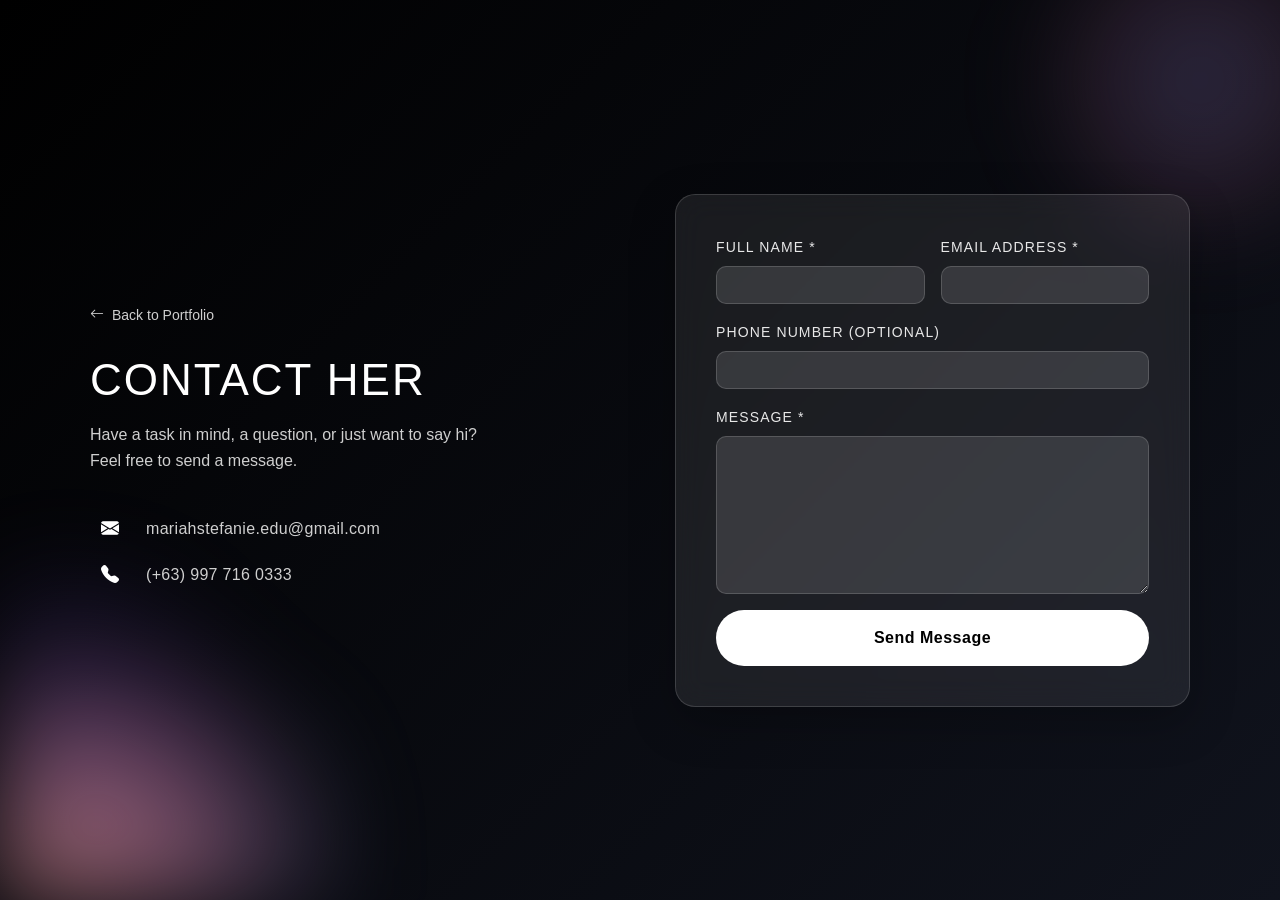
<file: contact.html>
<!DOCTYPE html>
<html lang="en">
  <head>
    <meta charset="UTF-8" />
    <meta name="viewport" content="width=device-width, initial-scale=1.0" />
    <title>Contact M.S.Suyo</title>
    <link rel="stylesheet" href="https://cdn.jsdelivr.net/npm/bootstrap@5.3.3/dist/css/bootstrap.min.css" />
    <link rel="stylesheet" href="https://cdn.jsdelivr.net/npm/bootstrap-icons@1.10.0/font/bootstrap-icons.css" />
    <link rel="stylesheet" href="css/contact.css" />
  </head>
  <body>
    <div class="contact-page">
      <div class="contact-grid">

        <div class="contact-intro">
          <a href="index.html" class="back-link">
            <i class="bi bi-arrow-left" aria-hidden="true"></i> Back to Portfolio
          </a>

          <h1>CONTACT HER</h1>
          <p class="intro-text">
            Have a task in mind, a question, or just want to say hi?
            Feel free to send a message.
          </p>

          <div class="contact-info-list">
            <button type="button" class="contact-info-item" data-copy="mariahstefanie.edu@gmail.com" aria-label="Copy email address">
              <span class="contact-info-icon"><i class="bi bi-envelope-fill" aria-hidden="true"></i></span>
              <span class="contact-info-text">mariahstefanie.edu@gmail.com</span>
              <i class="bi bi-clipboard contact-info-action-icon" aria-hidden="true"></i>
            </button>

            <button type="button" class="contact-info-item" data-copy="+63 997 716 0333" aria-label="Copy phone number">
              <span class="contact-info-icon"><i class="bi bi-telephone-fill" aria-hidden="true"></i></span>
              <span class="contact-info-text">(+63) 997 716 0333</span>
              <i class="bi bi-clipboard contact-info-action-icon" aria-hidden="true"></i>
            </button>
          </div>
        </div>

        <div class="contact-form-panel">
          <form id="contactForm" class="row g-3">
            <div class="col-md-6">
              <label for="fullName" class="form-label">Full Name *</label>
              <input id="fullName" name="fullName" type="text" class="form-control" required />
            </div>

            <div class="col-md-6">
              <label for="email" class="form-label">Email Address *</label>
              <input id="email" name="email" type="email" class="form-control" required />
            </div>

            <div class="col-12">
              <label for="phone" class="form-label">Phone Number (Optional)</label>
              <input id="phone" name="phone" type="tel" class="form-control" />
            </div>

            <div class="col-12">
              <label for="message" class="form-label">Message *</label>
              <textarea id="message" name="message" class="form-control" rows="6" required></textarea>
            </div>

            <div class="col-12">
              <button type="submit" class="btn submit-btn w-100">Send Message</button>
            </div>
          </form>
        </div>

      </div>
    </div>

    <div class="page-decor-secondary" aria-hidden="true"></div>

    <div class="page-decor" aria-hidden="true"></div>

    <script src="js/contact.js"></script>
  </body>
</html>
</file>
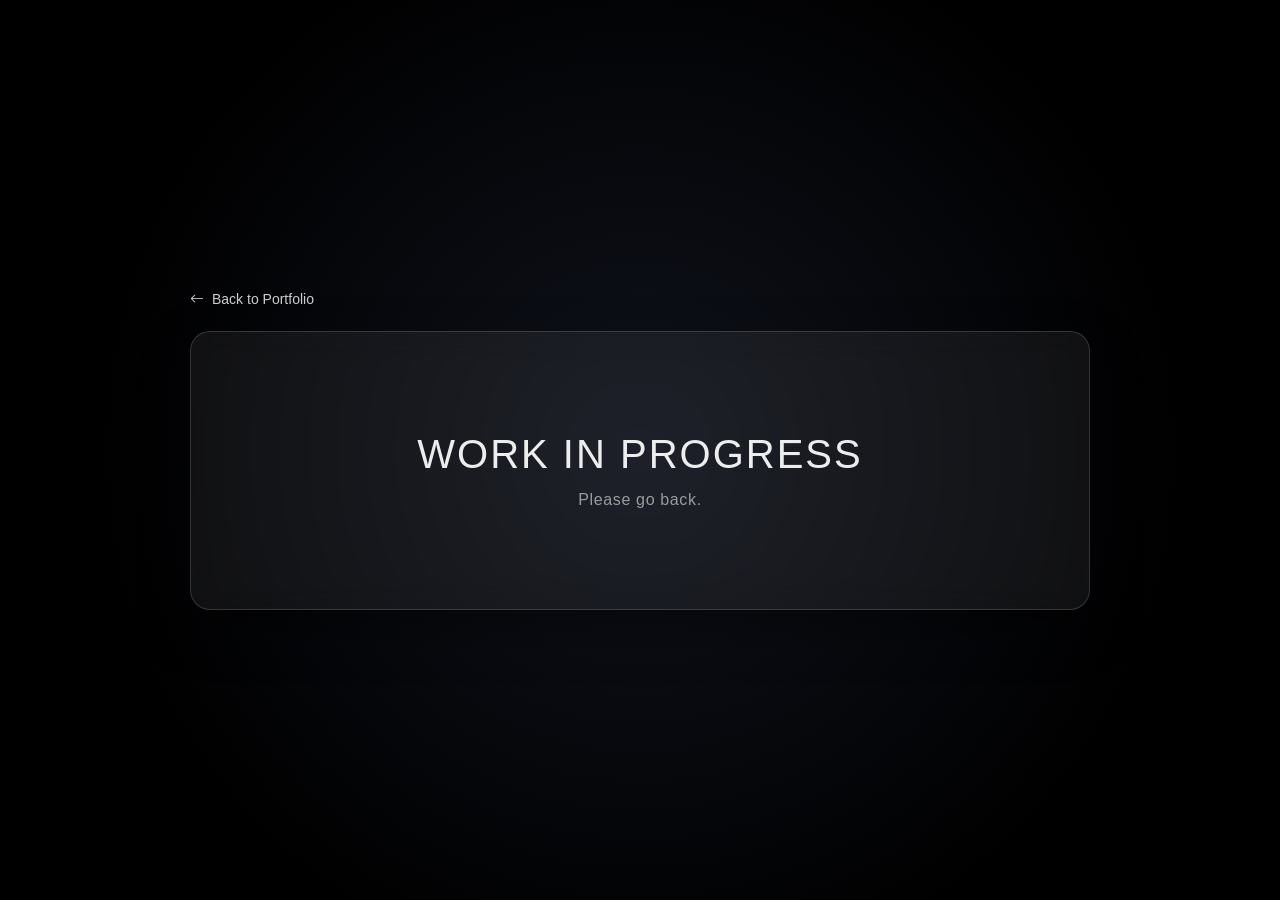
<file: projects/project-cafe.html>
<!DOCTYPE html>
<html lang="en">
<head>
  <meta charset="UTF-8" />
  <meta name="viewport" content="width=device-width, initial-scale=1.0" />
  <title>Work in Progress</title>
  <link rel="stylesheet" href="https://cdn.jsdelivr.net/npm/bootstrap-icons@1.10.0/font/bootstrap-icons.css" />
  <link rel="stylesheet" href="../css/project-detail.css" />
</head>
<body>
  <div class="stars"></div>

  <main class="detail-container">
    <a href="../index.html#projects" class="back-link">
      <i class="bi bi-arrow-left"></i> Back to Portfolio
    </a>

    <div class="wip-card">
      <h1 class="wip-title">Work in Progress</h1>
      <p class="wip-subtitle">Please go back.</p>
    </div>
  </main>
</body>
</html>
</file>
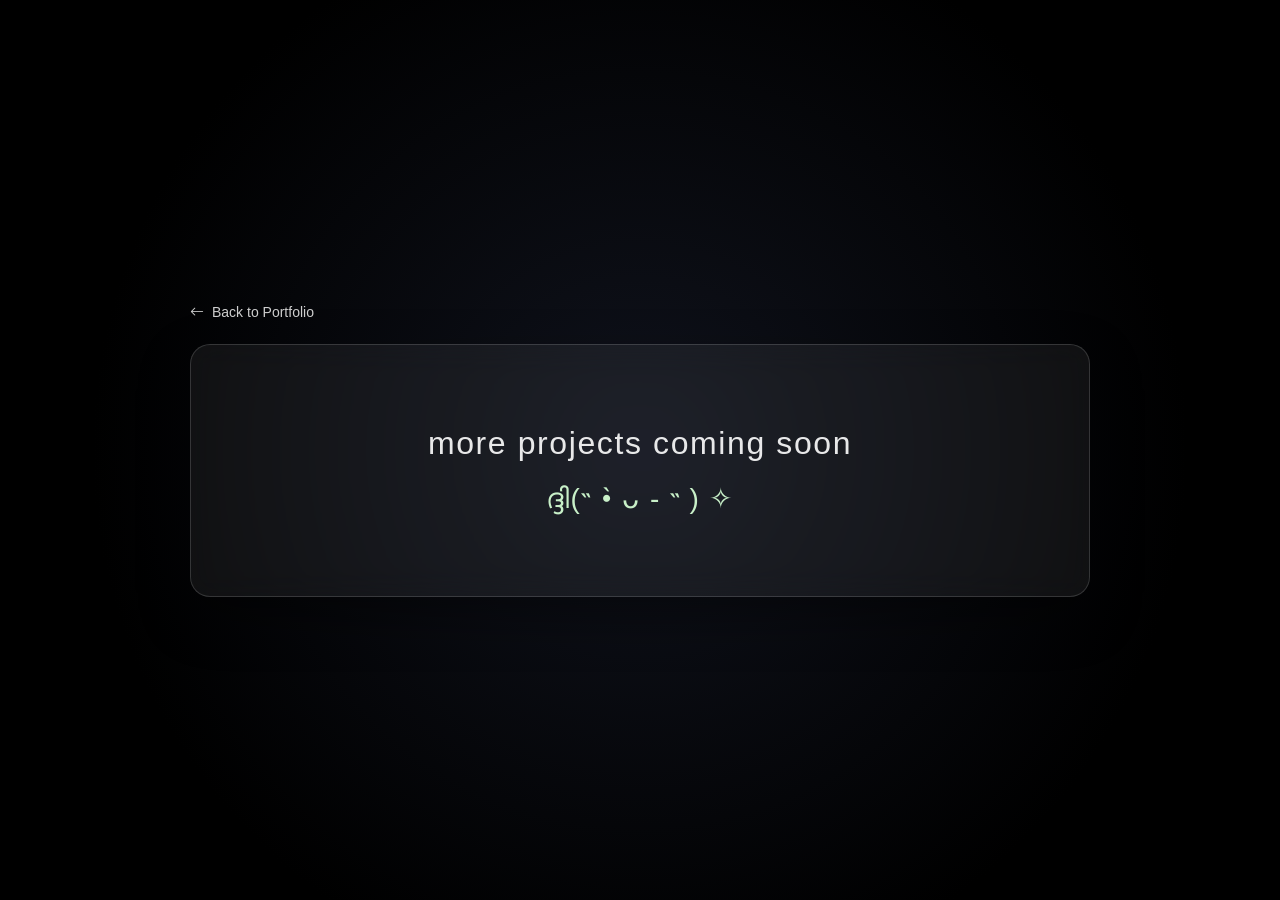
<file: projects/project-more.html>
<!DOCTYPE html>
<html lang="en">
<head>
  <meta charset="UTF-8" />
  <meta name="viewport" content="width=device-width, initial-scale=1.0" />
  <title>More Projects</title>
  <link rel="stylesheet" href="https://cdn.jsdelivr.net/npm/bootstrap-icons@1.10.0/font/bootstrap-icons.css" />
  <link rel="stylesheet" href="../css/project-detail.css" />
</head>
<body>
  <div class="stars"></div>

  <main class="detail-container">
    <a href="../index.html#projects" class="back-link">
      <i class="bi bi-arrow-left"></i> Back to Portfolio
    </a>

    <div class="more-projects-card">
      <h1 class="more-title">more projects coming soon</h1>
      <div class="kaomoji">ദ്ദി(˵ •̀ ᴗ - ˵ ) ✧</div>
    </div>
  </main>
</body>
</html>
</file>
<file: css/contact.css>
* {
  margin: 0;
  padding: 0;
  box-sizing: border-box;
  font-family: Arial, sans-serif;
}

body {
  min-height: 100vh;
  background: linear-gradient(135deg, #000, #10131d);
  color: #fff;
  padding: 60px 20px;
}

.contact-page {
  width: 100%;
  max-width: 1100px;
  margin: 0 auto;
  min-height: calc(100vh - 120px);
  display: flex;
  align-items: center;
  position: relative;
  z-index: 1;
}

.page-decor {
  position: fixed;
  bottom: 0;
  left: 0;
  width: 340px;
  height: 340px;
  pointer-events: none;
  z-index: 0;
}

.page-decor::before {
  content: '';
  position: absolute;
  inset: 0;
  background:
    radial-gradient(circle at 10% 100%, rgba(255, 176, 138, 0.45), transparent 55%),
    radial-gradient(circle at 40% 90%, rgba(255, 110, 170, 0.3), transparent 60%),
    radial-gradient(circle at 15% 60%, rgba(150, 100, 255, 0.28), transparent 65%),
    radial-gradient(circle at 60% 100%, rgba(120, 170, 255, 0.2), transparent 60%);
  filter: blur(45px);
}

.page-decor-secondary {
  position: fixed;
  top: -80px;
  right: -80px;
  width: 320px;
  height: 320px;
  pointer-events: none;
  z-index: 0;
  background: radial-gradient(circle, rgba(120, 150, 255, 0.22), rgba(255, 130, 190, 0.14) 45%, transparent 72%);
  filter: blur(50px);
}

.contact-grid {
  width: 100%;
  display: grid;
  grid-template-columns: 1fr 1fr;
  gap: 70px;
  align-items: center;
}

/* ---------- Left column: intro + contact info ---------- */

.contact-intro {
  position: relative;
  display: flex;
  flex-direction: column;
}

.back-link {
  display: inline-flex;
  align-items: center;
  gap: 8px;
  width: fit-content;
  color: #cfcfcf;
  text-decoration: none;
  font-size: 14px;
  margin-bottom: 28px;
  transition: color 0.2s ease, transform 0.2s ease;
}

.back-link:hover {
  color: #fff;
  transform: translateX(-4px);
}

.contact-intro h1 {
  font-weight: 300;
  font-size: 44px;
  letter-spacing: 2px;
  margin-bottom: 16px;
}

.intro-text {
  color: #cfcfcf;
  line-height: 1.6;
  max-width: 420px;
  margin-bottom: 36px;
}

.contact-info-list {
  display: flex;
  flex-direction: column;
  gap: 6px;
}

.contact-info-item {
  display: inline-flex;
  align-items: center;
  gap: 16px;
  width: fit-content;
  max-width: 100%;
  background: none;
  border: none;
  padding: 0;
  color: #cfcfcf;
  font-size: 16px;
  letter-spacing: 0.02em;
  text-decoration: none;
  cursor: pointer;
  transition: color 0.25s ease;
}

.contact-info-icon {
  display: flex;
  align-items: center;
  justify-content: center;
  flex-shrink: 0;
  width: 40px;
  height: 40px;
  color: #fff;
  font-size: 18px;
  transition: transform 0.25s ease;
}

.contact-info-text {
  display: inline-block;
  transition: color 0.25s ease, transform 0.25s ease;
}

.contact-info-action-icon {
  font-size: 14px;
  color: #9c9c9c;
  opacity: 0;
  transform: translateX(-6px);
  transition: opacity 0.25s ease, transform 0.25s ease, color 0.25s ease;
}

.contact-info-item:hover .contact-info-text,
.contact-info-item:focus-visible .contact-info-text {
  color: #fff;
  transform: translateY(-2px);
}

.contact-info-item:hover .contact-info-icon,
.contact-info-item:focus-visible .contact-info-icon {
  transform: translateY(-2px);
}

.contact-info-item:hover .contact-info-action-icon,
.contact-info-item:focus-visible .contact-info-action-icon {
  opacity: 1;
  transform: translateX(0);
}

.contact-info-item.copied .contact-info-text {
  color: #c8f0c8;
}

.contact-info-item.copied .contact-info-action-icon {
  color: #c8f0c8;
  opacity: 1;
  transform: translateX(0);
}

/* ---------- Right column: form panel ---------- */

.contact-form-panel {
  background: rgba(255, 255, 255, 0.08);
  backdrop-filter: blur(15px);
  border: 1px solid rgba(255, 255, 255, 0.15);
  border-radius: 20px;
  padding: 40px;
  box-shadow: 0 15px 45px rgba(0, 0, 0, 0.25);
}

.form-label {
  font-size: 14px;
  letter-spacing: 0.08em;
  text-transform: uppercase;
  color: #e8e8e8;
}

.form-control {
  background: rgba(255, 255, 255, 0.12);
  border: 1px solid rgba(255, 255, 255, 0.16);
  color: #fff;
  border-radius: 10px;
}

.form-control::placeholder {
  color: #b8b8b8;
}

.form-control:focus {
  background: rgba(255, 255, 255, 0.18);
  border-color: rgba(255, 255, 255, 0.35);
  box-shadow: 0 0 0 0.2rem rgba(255, 255, 255, 0.15);
  color: #fff;
}

.submit-btn {
  width: 100%;
  padding: 16px;
  border: none;
  border-radius: 30px;
  background: #fff;
  color: #000;
  cursor: pointer;
  font-weight: 600;
  letter-spacing: 0.5px;
  transition: transform 0.2s ease, box-shadow 0.2s ease, background 0.2s ease;
}

.submit-btn:hover,
.submit-btn:focus {
  background: #f1f1f1;
  color: #000;
  transform: translateY(-2px);
  box-shadow: 0 8px 20px rgba(255, 255, 255, 0.15);
}

/* ---------- Responsive ---------- */

@media (max-width: 860px) {
  .contact-grid {
    grid-template-columns: 1fr;
    gap: 40px;
  }

  .contact-page {
    min-height: auto;
  }

  .intro-text {
    max-width: none;
  }

  .page-decor {
    width: 220px;
    height: 220px;
  }

  .page-decor-secondary {
    width: 200px;
    height: 200px;
    top: -60px;
    right: -60px;
  }
}
</file>
<file: css/project-detail.css>
* {
  margin: 0;
  padding: 0;
  box-sizing: border-box;
  font-family: Arial, sans-serif;
}

body {
  min-height: 100vh;
  background: #000;
  color: #fff;
  display: flex;
  justify-content: center;
  align-items: center;
  padding: 40px 20px;
}

.stars {
  position: fixed;
  inset: 0;
  z-index: -1;
  background: radial-gradient(circle at center, #10131d 0%, #000 70%);
}

.detail-container {
  width: 100%;
  max-width: 900px;
}

.back-link {
  display: inline-flex;
  align-items: center;
  gap: 8px;
  color: #cfcfcf;
  text-decoration: none;
  font-size: 14px;
  margin-bottom: 24px;
  transition: color 0.2s ease;
}

.back-link:hover {
  color: #fff;
}

.detail-card {
  background: rgba(255, 255, 255, 0.06);
  backdrop-filter: blur(15px);
  border: 1px solid rgba(255, 255, 255, 0.15);
  border-radius: 20px;
  overflow: hidden;
  display: flex;
  flex-direction: column;
}

.detail-image-wrapper {
  width: 100%;
  max-height: 400px;
  overflow: hidden;
  background: #111;
}

.detail-image {
  width: 100%;
  height: 100%;
  object-fit: cover;
  display: block;
}

.detail-content {
  padding: 36px;
}

.detail-title {
  font-size: 36px;
  font-weight: 300;
  margin-bottom: 16px;
}

.detail-description {
  color: #cfcfcf;
  line-height: 1.6;
  font-size: 16px;
  margin-bottom: 24px;
}

.tech-stack {
  display: flex;
  gap: 10px;
  flex-wrap: wrap;
  margin-bottom: 30px;
}

.tag {
  background: rgba(255, 255, 255, 0.12);
  border: 1px solid rgba(255, 255, 255, 0.2);
  padding: 6px 14px;
  border-radius: 20px;
  font-size: 12px;
  letter-spacing: 0.05em;
  color: #e0e0e0;
}

.github-btn {
  display: inline-flex;
  align-items: center;
  gap: 10px;
  padding: 14px 28px;
  background: #fff;
  color: #000;
  text-decoration: none;
  border-radius: 30px;
  font-weight: 600;
  font-size: 14px;
  transition: background 0.3s ease, transform 0.2s ease;
}

.github-btn:hover {
  background: #e5e5e5;
  transform: translateY(-2px);
}

@media (min-width: 768px) {
  .detail-card {
    flex-direction: row;
  }

  .detail-image-wrapper {
    width: 45%;
    max-height: none;
  }

  .detail-content {
    width: 55%;
  }
}

.more-projects-card {
  background: rgba(255, 255, 255, 0.06);
  backdrop-filter: blur(15px);
  border: 1px solid rgba(255, 255, 255, 0.15);
  border-radius: 20px;
  padding: 80px 40px;
  text-align: center;
  display: flex;
  flex-direction: column;
  align-items: center;
  justify-content: center;
  gap: 20px;
  box-shadow: 0 20px 50px rgba(0, 0, 0, 0.4);
}

.more-title {
  font-size: 32px;
  font-weight: 300;
  letter-spacing: 0.05em;
  color: rgba(255, 255, 255, 0.9);
  text-transform: lowercase;
}

.kaomoji {
  font-size: 28px;
  color: #c8f0c8;
  letter-spacing: 0.05em;
}

.wip-card {
  background: rgba(255, 255, 255, 0.06);
  backdrop-filter: blur(15px);
  border: 1px solid rgba(255, 255, 255, 0.15);
  border-radius: 20px;
  padding: 100px 40px;
  text-align: center;
  display: flex;
  flex-direction: column;
  align-items: center;
  justify-content: center;
  gap: 14px;
  box-shadow: 0 20px 50px rgba(0, 0, 0, 0.4);
}

.wip-title {
  font-size: 40px;
  font-weight: 300;
  letter-spacing: 0.05em;
  color: rgba(255, 255, 255, 0.92);
  text-transform: uppercase;
}

.wip-subtitle {
  font-size: 16px;
  color: #9c9c9c;
  letter-spacing: 0.04em;
}
</file>
